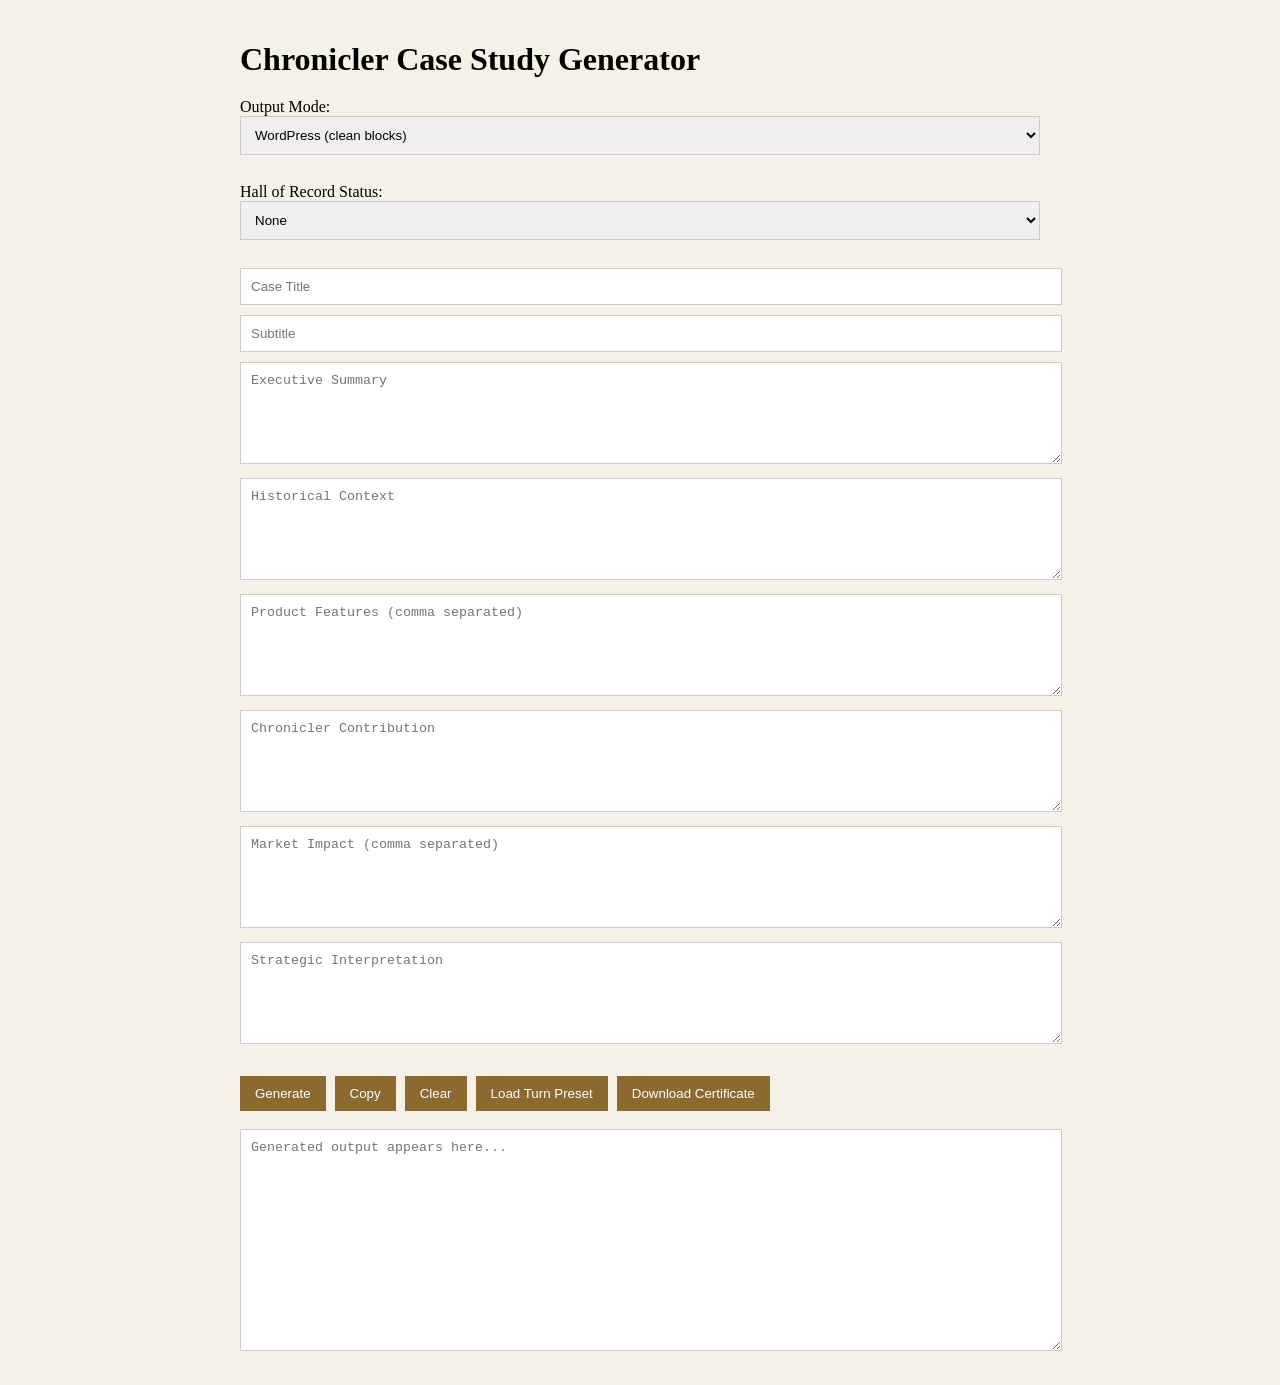
<file: index.html>
<!DOCTYPE html>
<html>
<head>
  <meta charset="UTF-8">
  <title>Chronicler Generator</title>
  <link rel="stylesheet" href="generator.css">
</head>

<body>

<div class="container">

  <h1>Chronicler Case Study Generator</h1>

  <!-- OUTPUT MODE -->
  <label>Output Mode:</label>
  <select id="mode">
    <option value="wp">WordPress (clean blocks)</option>
    <option value="full">Full HTML Page</option>
  </select>

  <br><br>

  <!-- HALL OF RECORD -->
  <label>Hall of Record Status:</label>
  <select id="record">
    <option value="none">None</option>
    <option value="candidate">Candidate</option>
    <option value="verified">Verified Entry</option>
    <option value="hall">Hall of Record</option>
  </select>

  <br><br>

  <!-- INPUTS -->
  <input id="title" placeholder="Case Title">
  <input id="subtitle" placeholder="Subtitle">

  <textarea id="summary" placeholder="Executive Summary"></textarea>
  <textarea id="history" placeholder="Historical Context"></textarea>

  <textarea id="product" placeholder="Product Features (comma separated)"></textarea>
  <textarea id="contribution" placeholder="Chronicler Contribution"></textarea>
  <textarea id="impact" placeholder="Market Impact (comma separated)"></textarea>

  <textarea id="authority" placeholder="Strategic Interpretation"></textarea>

  <br><br>

  <!-- ACTIONS -->
  <button onclick="generate()">Generate</button>
  <button onclick="copyOutput()">Copy</button>
  <button onclick="clearForm()">Clear</button>
  <button onclick="loadPreset()">Load Turn Preset</button>
  <button onclick="downloadCertificate()">Download Certificate</button>

  <br><br>

  <!-- OUTPUT -->
  <textarea id="output" placeholder="Generated output appears here..."></textarea>

</div>

<script src="generator.js"></script>

</body>
</html>
</file>
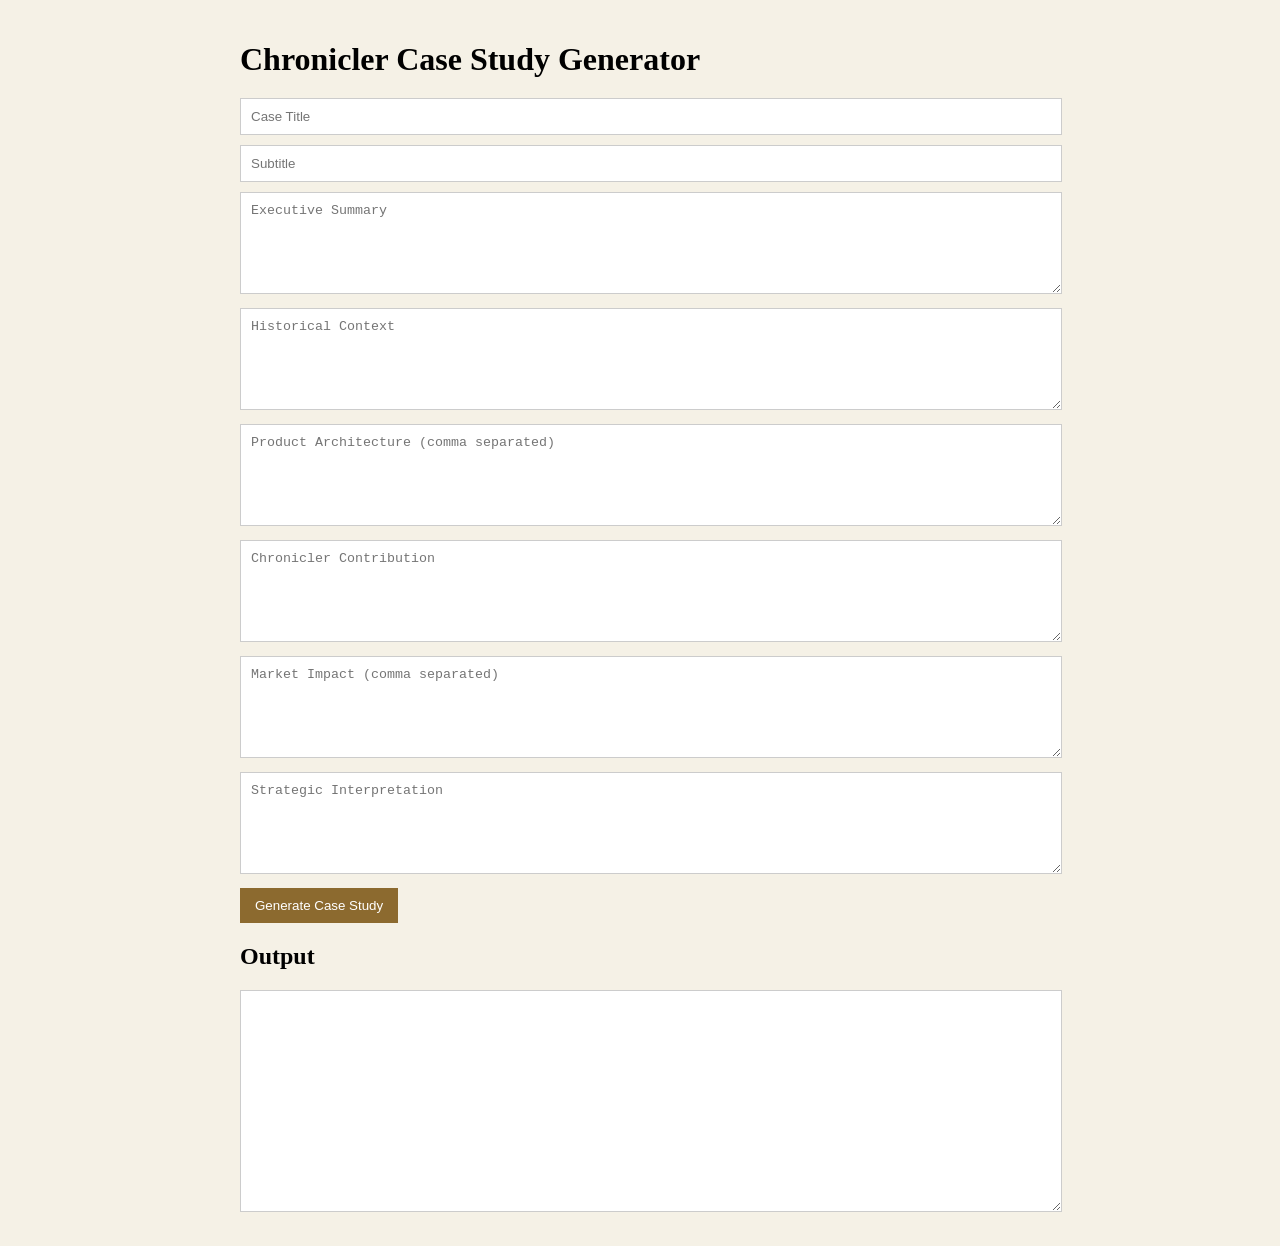
<file: generator.html>
<!DOCTYPE html>
<html lang="en">
<head>
<meta charset="UTF-8">
<meta name="viewport" content="width=device-width, initial-scale=1.0">
<title>Chronicler Case Generator</title>
<link rel="stylesheet" href="generator.css">
</head>

<body>

<div class="container">

  <h1>Chronicler Case Study Generator</h1>

  <input id="title" placeholder="Case Title">
  <input id="subtitle" placeholder="Subtitle">

  <textarea id="summary" placeholder="Executive Summary"></textarea>
  <textarea id="history" placeholder="Historical Context"></textarea>
  <textarea id="product" placeholder="Product Architecture (comma separated)"></textarea>
  <textarea id="contribution" placeholder="Chronicler Contribution"></textarea>
  <textarea id="impact" placeholder="Market Impact (comma separated)"></textarea>
  <textarea id="authority" placeholder="Strategic Interpretation"></textarea>

  <button onclick="generate()">Generate Case Study</button>

  <h2>Output</h2>
  <textarea id="output"></textarea>

</div>

<script src="generator.js"></script>
</body>
</html>
</file>
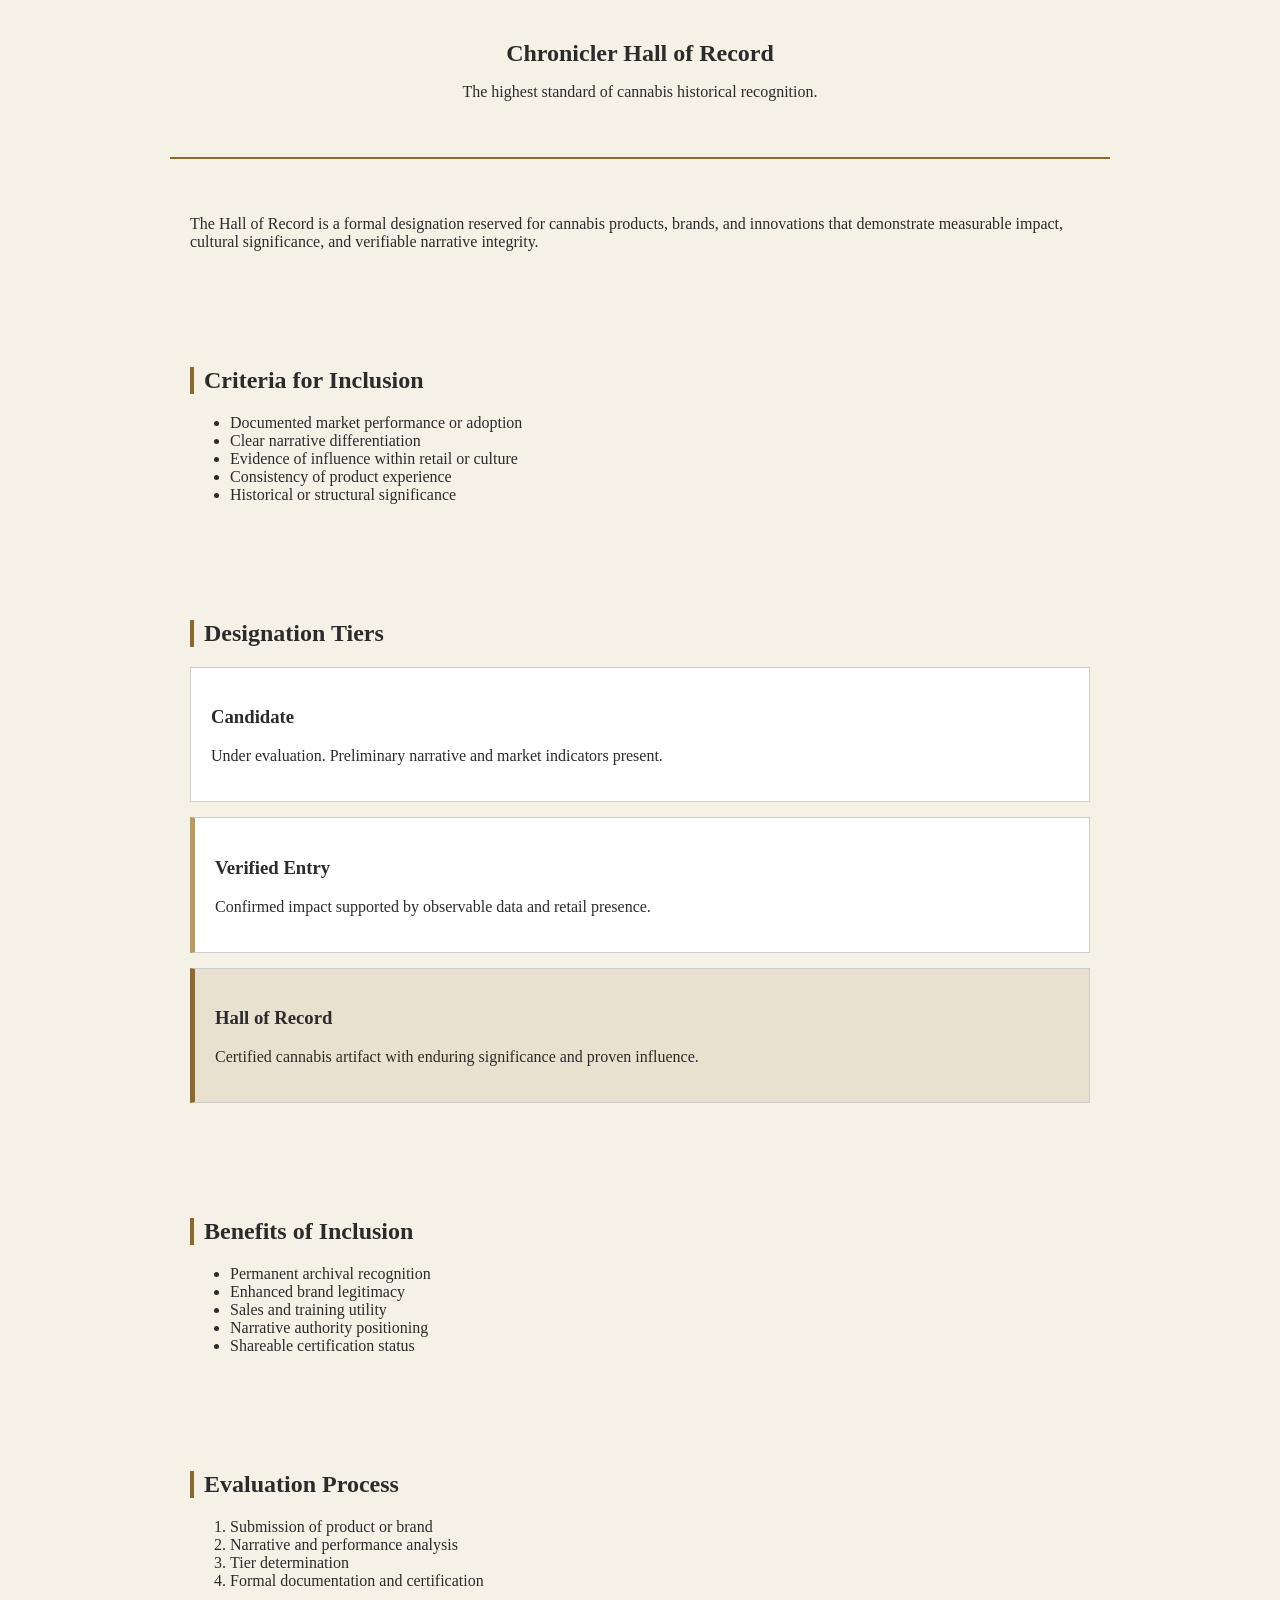
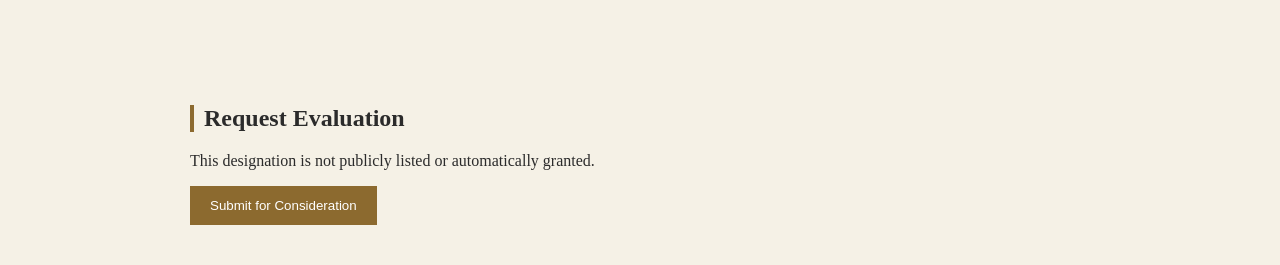
<file: hall-of-record.html>
<!DOCTYPE html>
<html>
<head>
  <meta charset="UTF-8">
  <title>Chronicler Hall of Record</title>
  <link rel="stylesheet" href="hall.css">
</head>

<body>

<section class="hero">
  <h1>Chronicler Hall of Record</h1>
  <p>The highest standard of cannabis historical recognition.</p>
</section>

<section class="intro">
  <p>
    The Hall of Record is a formal designation reserved for cannabis products, brands, and innovations
    that demonstrate measurable impact, cultural significance, and verifiable narrative integrity.
  </p>
</section>

<section class="criteria">
  <h2>Criteria for Inclusion</h2>
  <ul>
    <li>Documented market performance or adoption</li>
    <li>Clear narrative differentiation</li>
    <li>Evidence of influence within retail or culture</li>
    <li>Consistency of product experience</li>
    <li>Historical or structural significance</li>
  </ul>
</section>

<section class="tiers">

  <h2>Designation Tiers</h2>

  <div class="tier">
    <h3>Candidate</h3>
    <p>Under evaluation. Preliminary narrative and market indicators present.</p>
  </div>

  <div class="tier verified">
    <h3>Verified Entry</h3>
    <p>Confirmed impact supported by observable data and retail presence.</p>
  </div>

  <div class="tier hall">
    <h3>Hall of Record</h3>
    <p>Certified cannabis artifact with enduring significance and proven influence.</p>
  </div>

</section>

<section class="benefits">
  <h2>Benefits of Inclusion</h2>
  <ul>
    <li>Permanent archival recognition</li>
    <li>Enhanced brand legitimacy</li>
    <li>Sales and training utility</li>
    <li>Narrative authority positioning</li>
    <li>Shareable certification status</li>
  </ul>
</section>

<section class="process">
  <h2>Evaluation Process</h2>
  <ol>
    <li>Submission of product or brand</li>
    <li>Narrative and performance analysis</li>
    <li>Tier determination</li>
    <li>Formal documentation and certification</li>
  </ol>
</section>

<section class="cta">
  <h2>Request Evaluation</h2>
  <p>This designation is not publicly listed or automatically granted.</p>
  <button onclick="openForm()">Submit for Consideration</button>
</section>

<section id="formSection" class="form hidden">

  <h2>Submission Form</h2>

  <input placeholder="Brand Name">
  <input placeholder="Product Name">
  <textarea placeholder="Brief Description"></textarea>
  <textarea placeholder="Why this should be considered"></textarea>

  <button>Submit</button>

</section>

<script src="hall.js"></script>

</body>
</html>
</file>
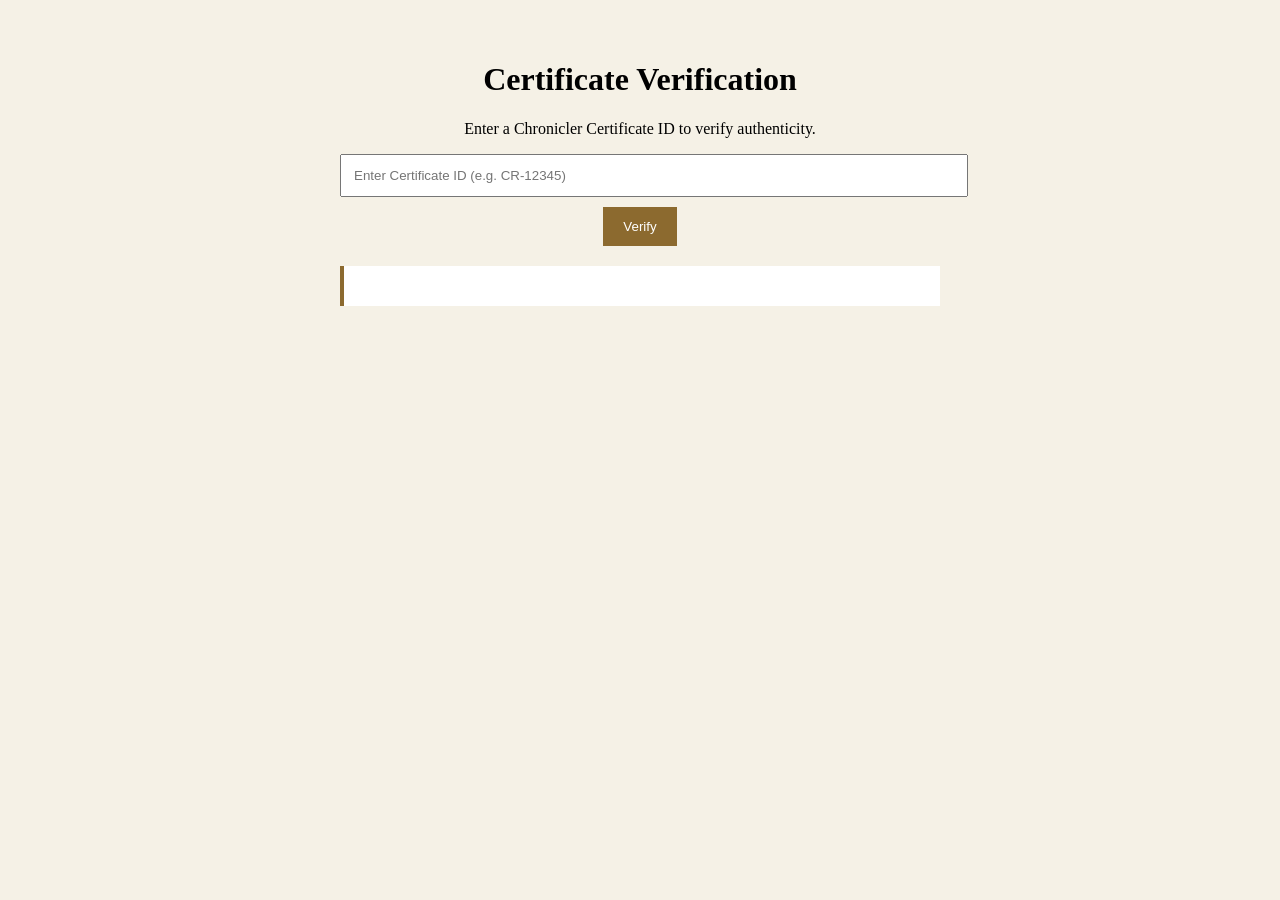
<file: verify.html>
<!DOCTYPE html>
<html>
<head>
  <meta charset="UTF-8">
  <title>Certificate Verification — Chronicler Cannabis</title>
  <link rel="stylesheet" href="verify.css">
</head>

<body>

<div class="container">

  <h1>Certificate Verification</h1>
  <p>Enter a Chronicler Certificate ID to verify authenticity.</p>

  <input id="certInput" placeholder="Enter Certificate ID (e.g. CR-12345)">
  <button onclick="verifyCert()">Verify</button>

  <div id="result" class="result"></div>

</div>

<script src="verify.js"></script>

</body>
</html>
</file>
<file: generator.css>
body {
  font-family: Georgia, serif;
  background: #f5f1e6;
  margin: 0;
  padding: 20px;
}

.container {
  max-width: 800px;
  margin: auto;
}

h1 {
  margin-bottom: 20px;
}

input, textarea, select {
  width: 100%;
  margin-bottom: 10px;
  padding: 10px;
  border: 1px solid #ccc;
}

textarea {
  height: 80px;
}

button {
  margin-right: 5px;
  padding: 10px 15px;
  background: #8c6a2f;
  color: white;
  border: none;
  cursor: pointer;
}

button:hover {
  background: #6f5425;
}

#output {
  height: 200px;
}
</file>
<file: hall.css>
body {
  font-family: Georgia, serif;
  background: #f5f1e6;
  margin: 0;
  color: #2b2b2b;
}

section {
  padding: 40px 20px;
  max-width: 900px;
  margin: auto;
}

.hero {
  text-align: center;
  border-bottom: 2px solid #8c6a2f;
}

h1 {
  margin: 0;
}

h2 {
  border-left: 4px solid #8c6a2f;
  padding-left: 10px;
}

.tier {
  border: 1px solid #ccc;
  padding: 20px;
  margin-bottom: 15px;
  background: white;
}

.tier.verified {
  border-left: 5px solid #b89b5e;
}

.tier.hall {
  border-left: 5px solid #8c6a2f;
  background: #e9e1cf;
}

button {
  padding: 12px 20px;
  background: #8c6a2f;
  color: white;
  border: none;
  cursor: pointer;
}

button:hover {
  background: #6f5425;
}

.form input, .form textarea {
  width: 100%;
  margin-bottom: 10px;
  padding: 10px;
}

.hidden {
  display: none;
}
</file>
<file: verify.css>
body {
  font-family: Georgia, serif;
  background: #f5f1e6;
  margin: 0;
  padding: 40px;
}

.container {
  max-width: 600px;
  margin: auto;
  text-align: center;
}

input {
  width: 100%;
  padding: 12px;
  margin-bottom: 10px;
}

button {
  padding: 12px 20px;
  background: #8c6a2f;
  color: white;
  border: none;
  cursor: pointer;
}

.result {
  margin-top: 20px;
  padding: 20px;
  background: white;
  border-left: 4px solid #8c6a2f;
}
</file>
